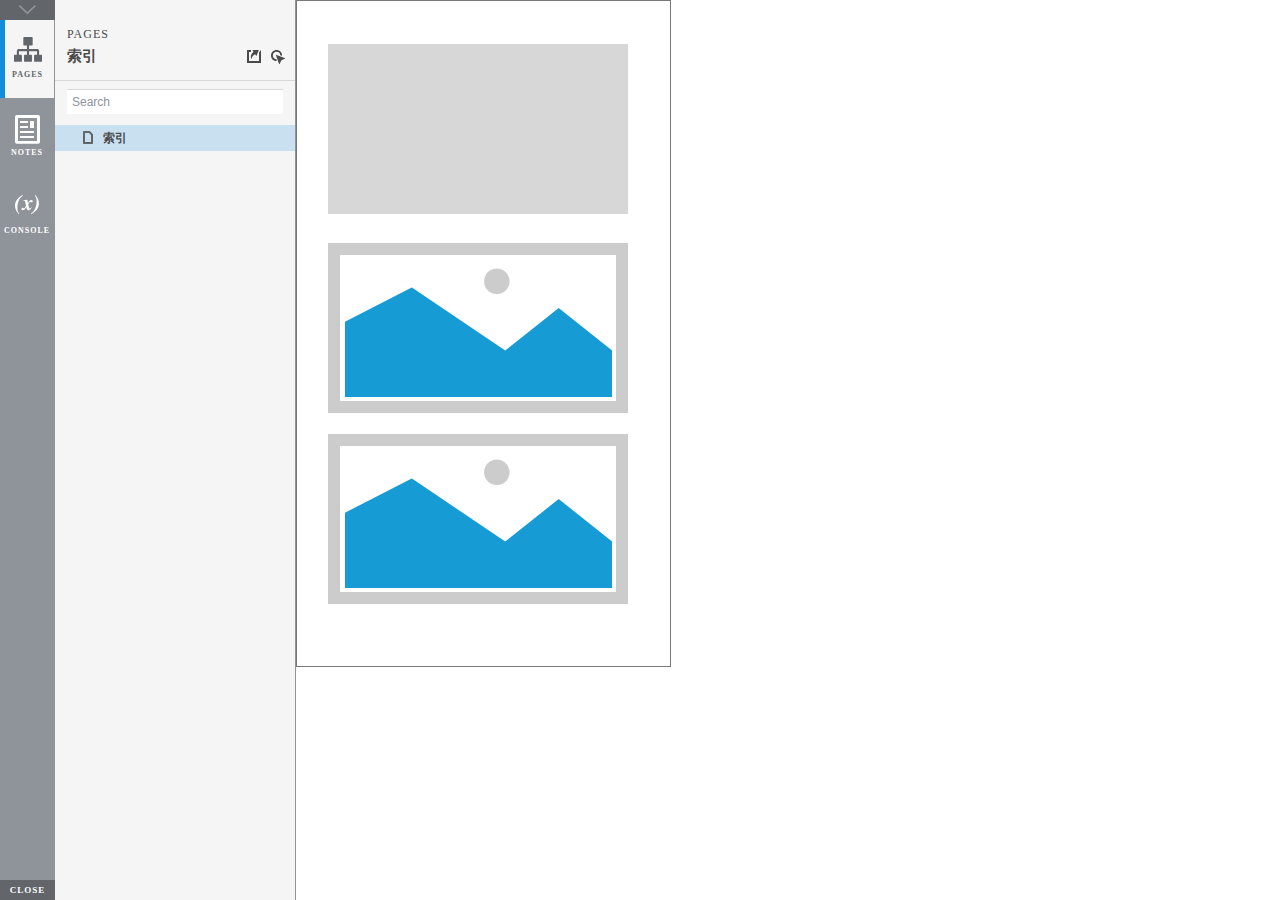
<file: index.html>
<!DOCTYPE html>
<html xmlns="http://www.w3.org/1999/xhtml" xml:lang="en" lang="en">
<head>
    <title>Untitled Document</title>
    <meta http-equiv="X-UA-Compatible" content="IE=edge"/>
    <meta http-equiv="content-type" content="text/html; charset=utf-8" />
    <meta name="viewport" content="width=device-width, initial-scale=1.0" />
    <meta name="apple-mobile-web-app-capable" content="yes" />
    <link type="text/css" href="resources/css/reset.css" rel="Stylesheet" />
    <link type="text/css" href="resources/css/default.css" rel="Stylesheet" />
    <!--<link href='https://fonts.googleapis.com/css?family=Nunito:300' rel='stylesheet' type='text/css'>-->

    <script type="text/javascript">
        if (location.href.toString().indexOf('file://localhost/') == 0) {
            location.href = location.href.toString().replace('file://localhost/', 'file:///');
        }
    </script>

    <!-- 8.0.0.3377 -->
<script src="resources/scripts/jquery-1.7.1.min.js"></script>
<script src="resources/scripts/startPre.js"></script>
<script src="data/document.js"></script>

    <style type="text/css">

#outerContainer {
	width:1000px;
	height:1500px;
}

.vsplitbar {
    width: 3px;
    /*background: #B9B9B9;*/
    border-right: 1px solid #8f949a;
}

.vsplitbar:hover, .vsplitbar.active {
    background: #8f949a;
}

#rightPanel {
    background-color: White;
}

/*#leftPanel {
    min-width: 120px;
}*/

.splitterMask {
   position:absolute;
   top: 0;
   left: 0;
   width: 100%;
   height: 100%;
   overflow: hidden;
   background-image: url(resources/images/transparent.gif);
   z-index: 20000;
}

    </style>
    <script type="text/javascript" language="JavaScript"><!--
        var SITEMAP_COLLAPSE_VAR_NAME = 'c';
        var PLUGIN_VAR_NAME = 'g';
        var FOOTNOTES_VAR_NAME = 'fn';
        var ADAPTIVE_VIEW_VAR_NAME = 'view';
        var lastLeftPanelWidth = 295;
        var toolBarOnly = true;

        // isolate scope
        (function() {
            setUpController();
            
            var configuration = $axure.document.configuration;
            var _settings = {};
            _settings.projectId = configuration.prototypeId;
            _settings.isAxshare = configuration.isAxshare;
            _settings.loadFeedbackPlugin = configuration.loadFeedbackPlugin;
            var cHash = getHashStringVar(SITEMAP_COLLAPSE_VAR_NAME);
            _settings.startCollapsed = cHash == "1";
            if(cHash == "2") closePlayer();
            var gHash = getHashStringVar(PLUGIN_VAR_NAME);
            if(gHash == "") gHash = 1;
            _settings.startPluginGid = gHash;

            $axure.player.settings = _settings;

            $(window).bind('load', function() {
                if(CHROME_5_LOCAL && !$('body').attr('pluginDetected')) {
                    window.location = 'resources/chrome/chrome.html';
                }
            });

            $(document).ready(function() {
                $axure.page.bind('load.start', mainFrame_onload);
                $axure.messageCenter.addMessageListener(messageCenter_message);

                $(document).on('pluginShown', function (event, data) {
                    setVarInCurrentUrlHash('g', data ? data : '');
                });

                $(document).on('pluginCreated', function(event, data) {
                    if($axure.player.settings.startPluginGid == data) {
                        $axure.player.showPlugin(data);
                    }
                });

                if($axure.player.settings.loadFeedbackPlugin) {
                    if($axure.player.settings.isAxshare) {
                        $axure.utils.loadJS('/Scripts/plugins/feedback/feedback8.js');
                    } else {
                        $axure.utils.loadJS('http://share.axure.com/Scripts/plugins/feedback/feedback8.js');
                    }
                }

                if(navigator.userAgent.indexOf("MSIE") >= 0) $('#outerContainer').width('100%');
                initialize();
                if($axure.player.settings.startCollapsed) $('#outerContainer').splitter({ sizeLeft: 0 });
                else $('#outerContainer').splitter({ sizeLeft: lastLeftPanelWidth });
                $('#leftPanel').width(lastLeftPanelWidth);
                
                $(window).resize(function() { resizeContent(); });

                $('#maximizePanelContainer').hide();

                initializeLogo();

                $(window).resize();
                resizeContent();
                
                $axure.player.collapseToBar();

                if($axure.player.settings.startCollapsed) {
                    collapse();
                    $('#leftPanel').width(0);
                }

                if(MOBILE_DEVICE) {
                    $('#interfaceControlFrameMinimizeContainer').height('45px');
                    $('#interfaceControlFrameMinimizeContainer a').height('45px');
                    $('#interfaceControlFrameHeaderContainer').css('margin-top','45px');
                    $('#interfaceControlFrameCloseContainer a').css('padding','10px 0px');
                    $('#maximizePanelContainer').height('45px');//.css('top','inherit').css('bottom','0px');

                    $('body').removeClass('hashover');

                    if(IOS) {
                        $('#rightPanel').css('overflow', 'auto').css('-webkit-overflow-scrolling', 'touch').css('-ms-overflow-x', 'hidden');

                        window.addEventListener("orientationchange", function() {
                            var viewport = document.querySelector("meta[name=viewport]");
                            //so iOS doesn't zoom when switching back to portrait
                            viewport.setAttribute('content', 'width=device-width, initial-scale=1.0, maximum-scale=1.0');
                            viewport.setAttribute('content', 'width=device-width, initial-scale=1.0');
                            resizeContent();
                        }, false);

                        $axure.page.bind('load.start', function() {
                            resizeContent();
                        });
                    }
                }

            });

            function initialize() {
                var legacyQString = getQueryString("Page");
                if (legacyQString.length > 0) {
                    location.href = location.href.substring(0, location.href.indexOf("?")) + "#p=" + legacyQString;
                    return;
                }

                var mainFrame = document.getElementById("mainFrame");
                //if it's local file on safari, test if we can access mainframe after its loaded
                if(SAFARI && document.location.href.indexOf('file://') >= 0) {
                    $(mainFrame).load(function () {
                        var canAccess;
                        try {
                            var mainFrameWindow = mainFrame.contentWindow || mainFrame.contentDocument;
                            mainFrameWindow['safari_file_CORS'] = 'Y';
                            canAccess = mainFrameWindow['safari_file_CORS'] === 'Y';
                        } catch(err) {
                            canAccess = false;
                        }

                        if(!canAccess) window.location = 'resources/chrome/safari.html';
                    });
                }

                mainFrame.contentWindow.location.href = getInitialUrl();
            }

            function initializeLogo() {
                if($axure.document.configuration.logoImagePath) {
                    var image = new Image();
                    image.onload = function() {
                        $('#logoImage').css('max-width', this.width + 'px');
                        $axure.player.resizeContent();
                    };
                    image.src = $axure.document.configuration.logoImagePath;
                
                    $('#interfaceControlFrameLogoImageContainer').html('<img id="logoImage" src="" />');
                    $('#logoImage').attr('src', $axure.document.configuration.logoImagePath).load(function() { resizeContent(); });
                } else $('#interfaceControlFrameLogoImageContainer').hide();

                if ($axure.document.configuration.logoImageCaption) {
                    $('#interfaceControlFrameLogoCaptionContainer').html($axure.document.configuration.logoImageCaption);
                } else $('#interfaceControlFrameLogoCaptionContainer').hide();

                if(!$('#interfaceControlFrameLogoImageContainer').is(':visible') && !$('#interfaceControlFrameLogoCaptionContainer').is(':visible')) {
                    $('#interfaceControlFrameLogoContainer').hide();
                }
            }

            var resizeContent = $axure.player.resizeContent = function() {
                var newHeight = $(window).height();
                var newWidth = $(window).width();

                var controlContainerHeight = newHeight;// - 30;
                if($('#interfaceControlFrameLogoContainer').is(':visible')) controlContainerHeight -= $('#interfaceControlFrameLogoContainer').outerHeight();// + 16;

                $('#outerContainer').height(newHeight).width(newWidth);
                $('.vsplitbar').height(newHeight);
                $('#leftPanel').height(newHeight);
                $('#interfaceControlFrame').height(newHeight);
                $('#interfaceControlFrameContainer').height(newHeight);
                $('#interfaceControlFrameHostContainer').height(controlContainerHeight);

                $('#rightPanel').height(newHeight);
                $('#mainFrame').height(newHeight);

                if($('#leftPanel').is(':visible')) $('#rightPanel').width($(window).width() - $('#leftPanel').width() - 1);// $('.vsplitbar').width());
                else $('#rightPanel').width($(window).width());

                $(document).trigger('ContainerHeightChange',[controlContainerHeight]);

                if(MOBILE_DEVICE) {
                    if(!(getHashStringVar(ADAPTIVE_VIEW_VAR_NAME).length > 0)) $axure.messageCenter.postMessage('setAdaptiveViewForSize', {'width':newWidth, 'height':$('#rightPanel').height()});
                }
            }

            var collapseToBar = $axure.player.collapseToBar = function() {
                lastLeftPanelWidth = $('#leftPanel').width();
                $('#leftPanel').width('55px');
                $('.vsplitbar').hide();
                $('#rightPanel').width($(window).width() - $('#leftPanel').width());
                $(window).resize();
                $('#outerContainer').trigger('resize');
                toolBarOnly = true;
            }

            var expandFromBar = $axure.player.expandFromBar = function() {
                if($('.vsplitbar').is(':visible')) return;

                $('#leftPanel').width(lastLeftPanelWidth);
                $('.vsplitbar').show();
                $('#rightPanel').width($(window).width() - $('#leftPanel').width() - 1);// $('.vsplitbar').width());
                $(window).resize();
                $('#outerContainer').trigger('resize');
                toolBarOnly = false;
            }

        })();

        function messageCenter_message(message, data) {
            if(message == 'expandFrame') expand();
            else if(message == 'getCollapseFrameOnLoad' && $axure.player.settings.startCollapsed && !MOBILE_DEVICE) $axure.messageCenter.postMessage('collapseFrameOnLoad');
        }

        
        function getInitialUrl() {
            var pageName = getHashStringVar("p");
            if(pageName.length > 0) return pageName + ".html";
            else {
                var url = getFirstPageUrl($axure.document.sitemap.rootNodes);
                return (url ? url : "about:blank");
            }
        }

        function getFirstPageUrl(nodes) {
            for (var i = 0; i < nodes.length; i++) {
                var node = nodes[i];
                if (node.url) return node.url;
                else {
                    var hasChildren = (node.children && node.children.length > 0);
                    if (hasChildren) {
                        var url = getFirstPageUrl(node.children);
                        if (url) return url;
                    }
                }
            }
            return null;
        }

        function closePlayer() {
            if($axure.page.location) window.location.href = $axure.page.location;
            else {
                var pageFile = getInitialUrl();
                var currentLocation = window.location.toString();
                window.location.href = currentLocation.substr(0, currentLocation.lastIndexOf("/") + 1) + pageFile;
            }
        }

        function replaceHash(newHash) {
            var currentLocWithoutHash = window.location.toString().split('#')[0];

            //We use replace so that every hash change doesn't get appended to the history stack.
            //We use replaceState in browsers that support it, else replace the location
            if(typeof window.history.replaceState != 'undefined') {
                try {
                    //Chrome 45 (Version 45.0.2454.85 m) started throwing an error here when generated locally (this only happens with sitemap open) which broke all interactions.
                    //try catch breaks the url adjusting nicely when the sitemap is open, but all interactions and forward and back buttons work.
                    //Uncaught SecurityError: Failed to execute 'replaceState' on 'History': A history state object with URL 'file:///C:/Users/Ian/Documents/Axure/HTML/Untitled/start.html#p=home' cannot be created in a document with origin 'null'.
                    window.history.replaceState(null, null, currentLocWithoutHash + newHash);
                } catch(ex) {}
            } else {
                window.location.replace(currentLocWithoutHash + newHash);
            }
        }

        function collapse() {
            setVarInCurrentUrlHash('c', 1);
            if(!toolBarOnly) lastLeftPanelWidth = $('#leftPanel').width();

            $('#maximizePanelContainer').show();
            $('#leftPanel').hide();
            $('.vsplitbar').hide();
            $('#rightPanel').width($(window).width());
            $(window).resize();
            $('#outerContainer').trigger('resize');

            $(document).trigger('sidebarCollapse');

            if(MOBILE_DEVICE) {
                $('#maximizePanelContainer').animate({
                    top:$('#rightPanel').height() - $('#maximizePanelContainer').height()
                }, 300, 'swing', function() {
                    $('#maximizePanelContainer').css('top', 'inherit').css('bottom', '0px');
                });
            }
        }

        function expand() {
            if(MOBILE_DEVICE) {
                $('#maximizePanelContainer').css('top', '0px').css('bottom', 'inherit');
            }

            deleteVarFromCurrentUrlHash('c');
            $('#maximizePanelContainer').hide();
            $('#leftPanel').width(lastLeftPanelWidth);
            $('#leftPanel').show();
            if(!toolBarOnly) {
                $('.vsplitbar').show();
                $('#rightPanel').width($(window).width() - $('#leftPanel').width() - 1);
            } else {
                $axure.player.collapseToBar();
            }
            $(window).resize();
            $('#outerContainer').trigger('resize');

            $(document).trigger('sidebarExpanded');
        }


        function mainFrame_onload() {
            if($axure.page.pageName) document.title = $axure.page.pageName;
        }

        function getQueryString(query) {
            var qstring = self.location.href.split("?");
            if(qstring.length < 2) return "";
            return GetParameter(qstring, query);
        }
        
        function GetParameter(qstring, query) {
            var prms = qstring[1].split("&");
            var frmelements = new Array();
            var currprmeter, querystr = "";

            for(var i = 0; i < prms.length; i++) {
                currprmeter = prms[i].split("=");
                frmelements[i] = new Array();
                frmelements[i][0] = currprmeter[0];
                frmelements[i][1] = currprmeter[1];
            }

            for(j = 0; j < frmelements.length; j++) {
                if(frmelements[j][0].toLowerCase() == query.toLowerCase()) {
                    querystr = frmelements[j][1];
                    break;
                }
            }
            return querystr;
        }
        
        function getHashStringVar(query) {
            var qstring = self.location.href.split("#");
            if(qstring.length < 2) return "";
            return GetParameter(qstring, query);
        }

        function setHashStringVar(currentHash, varName, varVal) {
            var varWithEqual = varName + '=';
            var poundVarWithEqual = varVal === '' ? '' :  '#' + varName + '=' + varVal;
            var ampVarWithEqual = varVal === '' ? '' :  '&' + varName + '=' + varVal;
            var hashToSet = '';

            var pageIndex = currentHash.indexOf('#' + varWithEqual);
            if(pageIndex == -1) pageIndex = currentHash.indexOf('&' + varWithEqual);
            if(pageIndex != -1) {
                var newHash = currentHash.substring(0, pageIndex);

                newHash = newHash == '' ? poundVarWithEqual : newHash + ampVarWithEqual;

                var ampIndex = currentHash.indexOf('&', pageIndex + 1);
                if(ampIndex != -1) {
                    newHash = newHash == '' ? '#' + currentHash.substring(ampIndex + 1) : newHash + currentHash.substring(ampIndex);
                }
                hashToSet = newHash;
            } else if(currentHash.indexOf('#') != -1) {
                hashToSet = currentHash + ampVarWithEqual;
            } else {
                hashToSet = poundVarWithEqual;
            }

            if(hashToSet != '' || varVal == '') {
                return hashToSet;
            }

            return null;
        }

        function setVarInCurrentUrlHash(varName, varVal) {
            var newHash = setHashStringVar(window.location.hash, varName, varVal);

            if(newHash != null) {
                replaceHash(newHash);
            }
        }

        function deleteHashStringVar(currentHash, varName) {
            var varWithEqual = varName + '=';

            var pageIndex = currentHash.indexOf('#' + varWithEqual);
            if(pageIndex == -1) pageIndex = currentHash.indexOf('&' + varWithEqual);
            if(pageIndex != -1) {
                var newHash = currentHash.substring(0, pageIndex);

                var ampIndex = currentHash.indexOf('&', pageIndex + 1);

                //IF begin of string....if none blank, ELSE # instead of & and rest
                //IF in string....prefix + if none blank, ELSE &-rest
                if(newHash == '') { //beginning of string
                    newHash = ampIndex != -1 ? '#' + currentHash.substring(ampIndex + 1) : '';
                } else { //somewhere in the middle
                    newHash = newHash + (ampIndex != -1 ? currentHash.substring(ampIndex) : '');
                }

                return newHash;
            }

            return null;
        }

        function deleteVarFromCurrentUrlHash(varName) {
            var newHash = deleteHashStringVar(window.location.hash, varName);

            if(newHash != null) {
                replaceHash(newHash);
            }
        }
    --></script>
    
    <link type="text/css" rel="Stylesheet" href="plugins/sitemap/styles/sitemap.css" />
    <link type="text/css" rel="Stylesheet" href="plugins/page_notes/styles/page_notes.css" />
    <link type="text/css" rel="Stylesheet" href="plugins/debug/styles/debug.css" />
    <script src="resources/scripts/startPost.js"></script>


    <!--<link type="text/css" rel="Stylesheet" href="plugins/recordplay/styles/recordplay.css" />
    <script type="text/javascript" src="plugins/recordplay/recordplay.js"></script>-->
    

</head>
<body scroll="no" class="hashover">
    <div id="outerContainer">

        <div id="leftPanel">
            <div id="interfaceControlFrame">
                <div id="interfaceControlFrameMinimizeContainer">
                    <a title="Collapse" id="interfaceControlFrameMinimizeButton" onclick="collapse();">&nbsp;</a>
                </div>
                <div id="interfaceControlFrameHeaderContainer">
                    <ul id="interfaceControlFrameHeader"></ul>
                </div>
                <div id="interfaceControlFrameContainer">
                    <div id="interfaceControlFrameLogoContainer">
                        <div id="interfaceControlFrameLogoImageContainer"></div>
                        <div id="interfaceControlFrameLogoCaptionContainer"></div>
                    </div>
                    <div id="interfaceControlFrameHostContainer">
                    </div>
                </div>
                <div id="interfaceControlFrameCloseContainer">
                    <a title="Close" id="interfaceControlFrameCloseButton" onclick="closePlayer();">CLOSE</a>
                </div>
            </div>
        </div>
        <div id="rightPanel">
            <iframe id="mainFrame" name="mainFrame" width="100%" height="100%" src="" frameborder="0" style="display: block;" webkitallowfullscreen mozallowfullscreen allowfullscreen></iframe>
        </div>

    </div>

    <div id="maximizePanelContainer">
        <iframe id="expandFrame" src="resources/expand.html" width="100%" height="100%" scrolling="no" allowtransparency="true" frameborder="0"></iframe>
    </div>

</body>
</html>
</file>
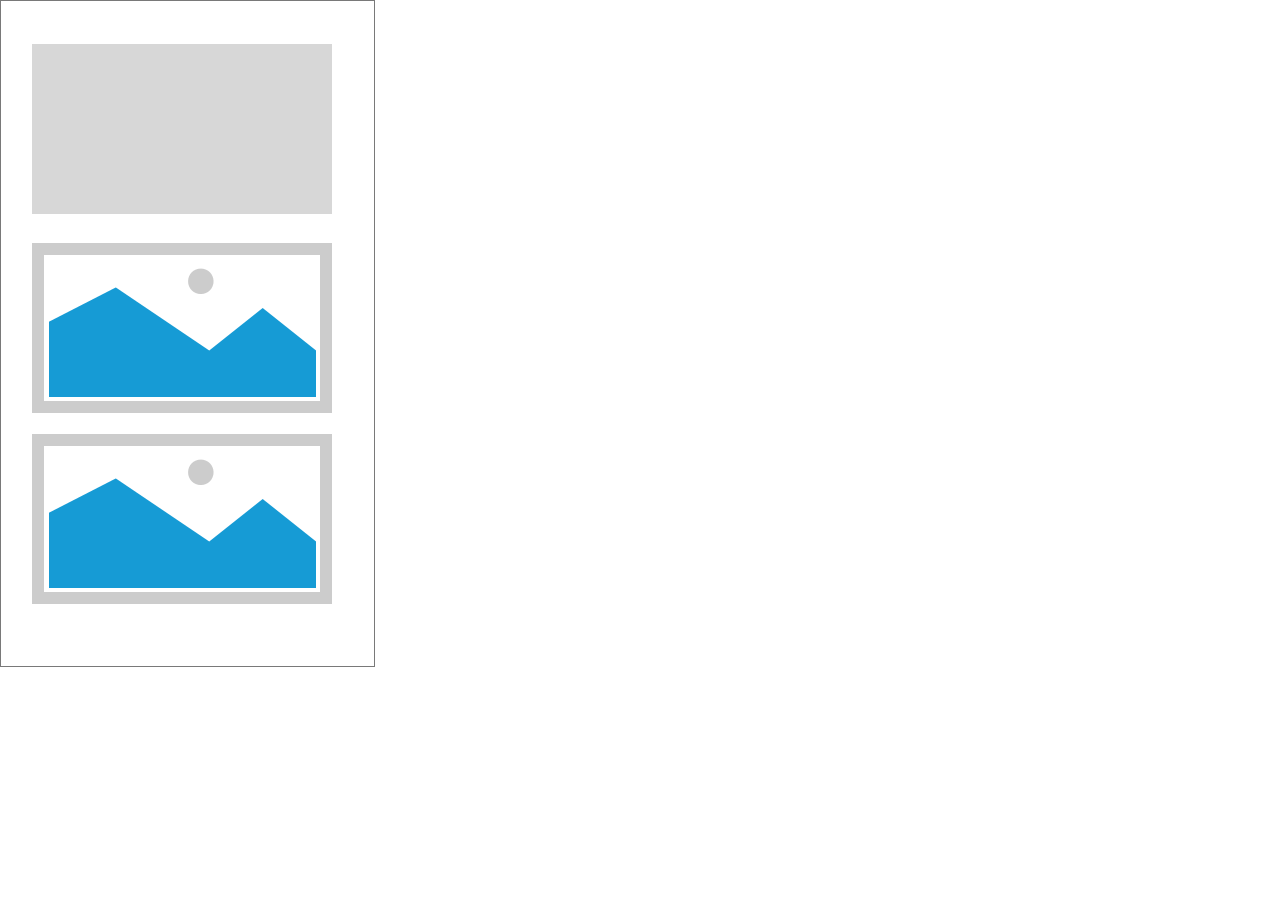
<file: 索引.html>
﻿<!DOCTYPE html>
<html>
  <head>
    <title>索引</title>
    <meta http-equiv="X-UA-Compatible" content="IE=edge"/>
    <meta http-equiv="content-type" content="text/html; charset=utf-8"/>
    <meta name="viewport" content="width=device-width, initial-scale=1.0, user-scalable=no"/>
    <meta name="apple-mobile-web-app-capable" content="yes"/>
    <link href="data/apple-touch-icon.png" rel="apple-touch-icon"/>
    <link href="resources/css/jquery-ui-themes.css" type="text/css" rel="stylesheet"/>
    <link href="resources/css/axure_rp_page.css" type="text/css" rel="stylesheet"/>
    <link href="data/styles.css" type="text/css" rel="stylesheet"/>
    <link href="files/索引/styles.css" type="text/css" rel="stylesheet"/>
    <script src="resources/scripts/jquery-1.7.1.min.js"></script>
    <script src="resources/scripts/jquery-ui-1.8.10.custom.min.js"></script>
    <script src="resources/scripts/prototypePre.js"></script>
    <script src="data/document.js"></script>
    <script src="resources/scripts/prototypePost.js"></script>
    <script src="files/索引/data.js"></script>
    <script type="text/javascript">
      $axure.utils.getTransparentGifPath = function() { return 'resources/images/transparent.gif'; };
      $axure.utils.getOtherPath = function() { return 'resources/Other.html'; };
      $axure.utils.getReloadPath = function() { return 'resources/reload.html'; };
    </script>
  </head>
  <body>
    <div id="base" class="">

      <!-- Unnamed (矩形) -->
      <div id="u0" class="ax_default box_1">
        <div id="u0_div" class=""></div>
      </div>

      <!-- Unnamed (矩形) -->
      <div id="u1" class="ax_default box_3">
        <div id="u1_div" class=""></div>
      </div>

      <!-- Unnamed (图片) -->
      <div id="u2" class="ax_default image">
        <img id="u2_img" class="img " src="images/索引/u2.png"/>
      </div>

      <!-- Unnamed (图片) -->
      <div id="u3" class="ax_default image">
        <img id="u3_img" class="img " src="images/索引/u2.png"/>
      </div>
    </div>
  </body>
</html>
</file>
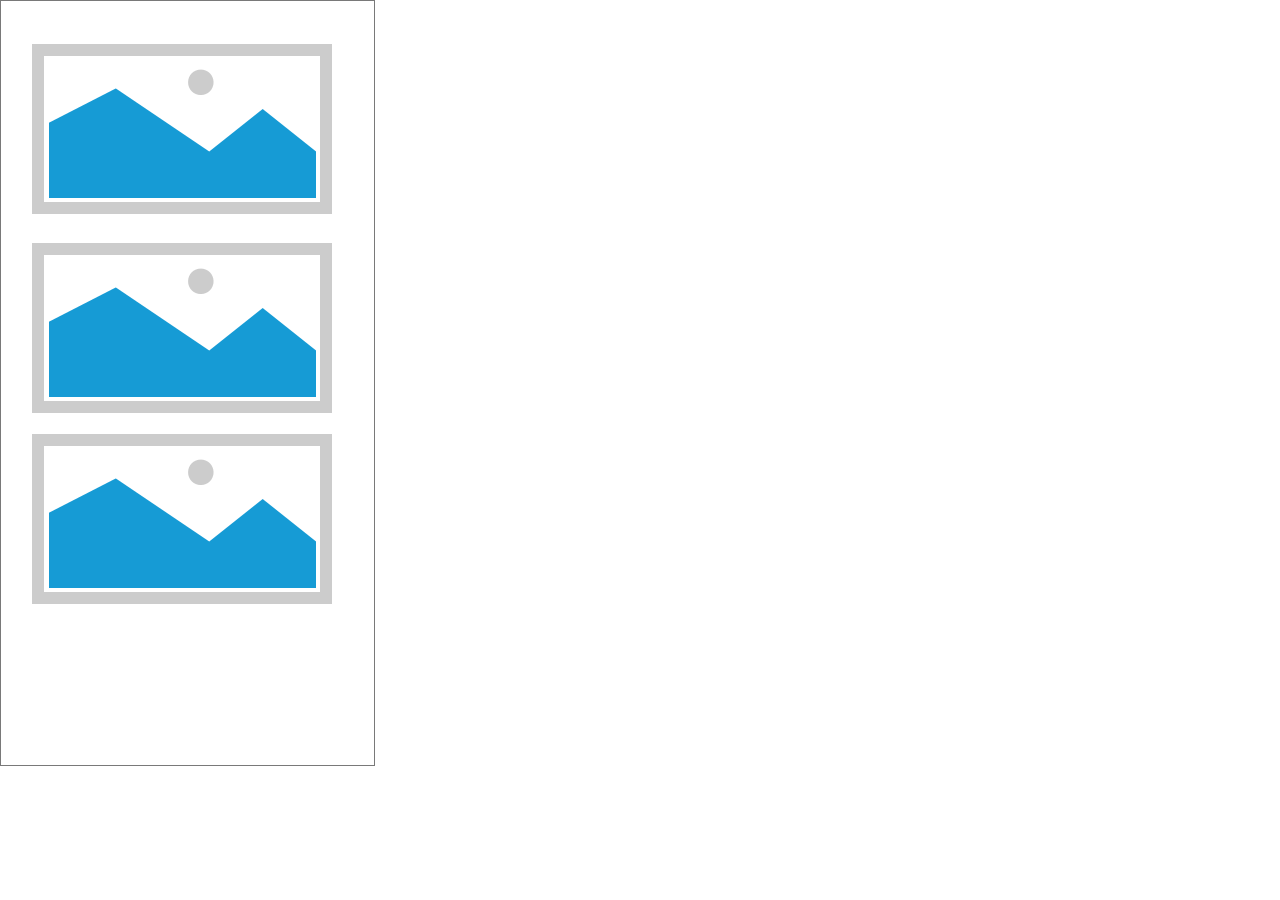
<file: 索引__1_.html>
﻿<!DOCTYPE html>
<html>
  <head>
    <title>索引 (1)</title>
    <meta http-equiv="X-UA-Compatible" content="IE=edge"/>
    <meta http-equiv="content-type" content="text/html; charset=utf-8"/>
    <meta name="apple-mobile-web-app-capable" content="yes"/>
    <link href="resources/css/jquery-ui-themes.css" type="text/css" rel="stylesheet"/>
    <link href="resources/css/axure_rp_page.css" type="text/css" rel="stylesheet"/>
    <link href="data/styles.css" type="text/css" rel="stylesheet"/>
    <link href="files/索引__1_/styles.css" type="text/css" rel="stylesheet"/>
    <script src="resources/scripts/jquery-1.7.1.min.js"></script>
    <script src="resources/scripts/jquery-ui-1.8.10.custom.min.js"></script>
    <script src="resources/scripts/prototypePre.js"></script>
    <script src="data/document.js"></script>
    <script src="resources/scripts/prototypePost.js"></script>
    <script src="files/索引__1_/data.js"></script>
    <script type="text/javascript">
      $axure.utils.getTransparentGifPath = function() { return 'resources/images/transparent.gif'; };
      $axure.utils.getOtherPath = function() { return 'resources/Other.html'; };
      $axure.utils.getReloadPath = function() { return 'resources/reload.html'; };
    </script>
  </head>
  <body>
    <div id="base" class="">

      <!-- Unnamed (矩形) -->
      <div id="u4" class="ax_default box_1">
        <div id="u4_div" class=""></div>
      </div>

      <!-- Unnamed (矩形) -->
      <div id="u5" class="ax_default box_3">
        <div id="u5_div" class=""></div>
      </div>

      <!-- Unnamed (图片) -->
      <div id="u6" class="ax_default image">
        <img id="u6_img" class="img " src="images/索引/u2.png"/>
      </div>

      <!-- Unnamed (图片) -->
      <div id="u7" class="ax_default image">
        <img id="u7_img" class="img " src="images/索引/u2.png"/>
      </div>

      <!-- Unnamed (图片) -->
      <div id="u8" class="ax_default image">
        <img id="u8_img" class="img " src="images/索引/u2.png"/>
      </div>
    </div>
  </body>
</html>
</file>
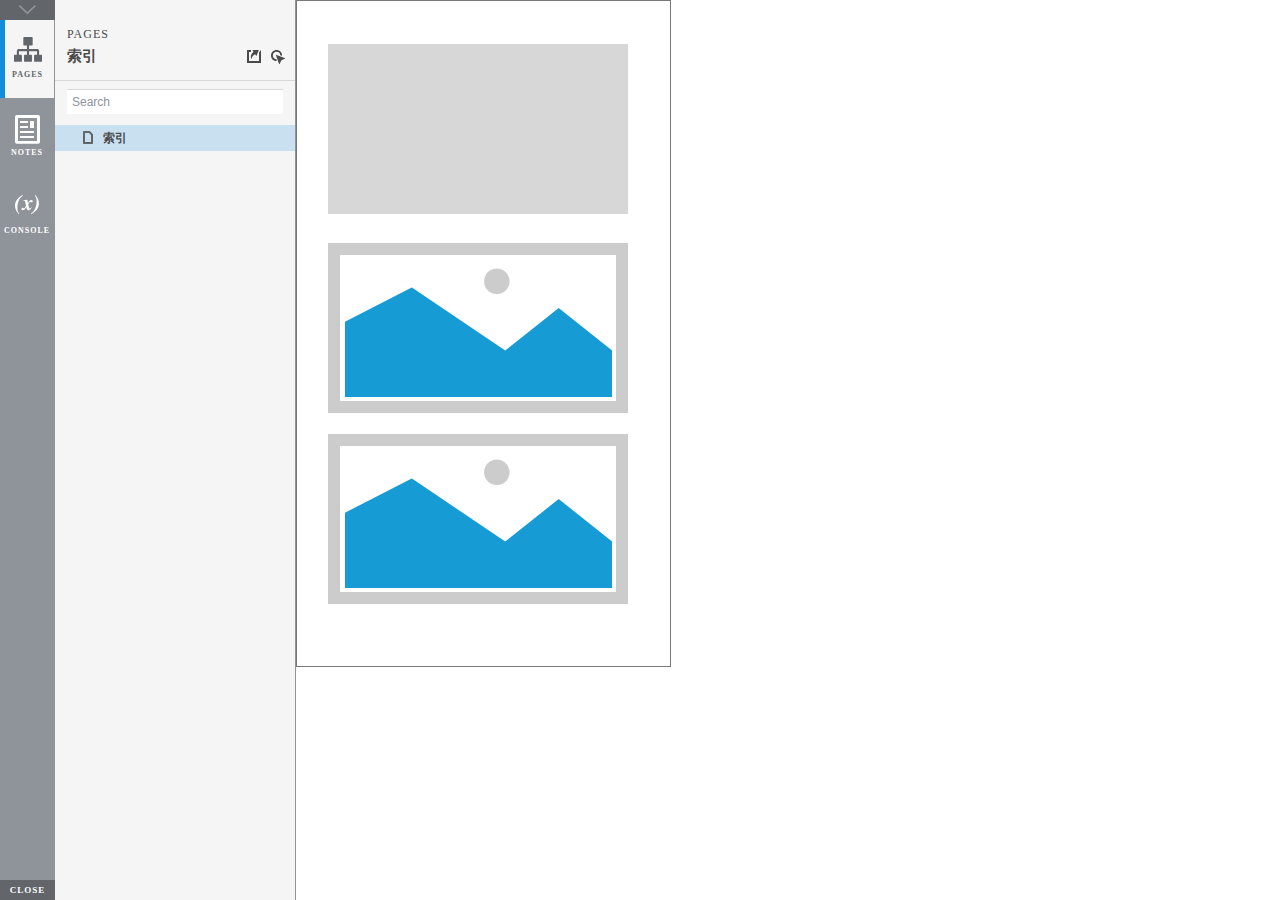
<file: resources/reload.html>
﻿<html>
	<head>
		<title></title>
	</head>
	<body>
	
	<script language="javascript">
	function getUrl() {
      var query = window.location.hash.substring(1);
      var vars = query.split("&&&");
      for (var i=0;i<vars.length;i++) {
        var url = vars[i];
        return decodeURI(url).replace("html%23","html#");
      } 
    }

    var rel = '../';
    var url = getUrl();
    if (url.indexOf(":") > 0 && url.indexOf(":") < 10) rel = '';
	self.location.href = rel + url;
	</script>
	
	</body>
</html>
</file>
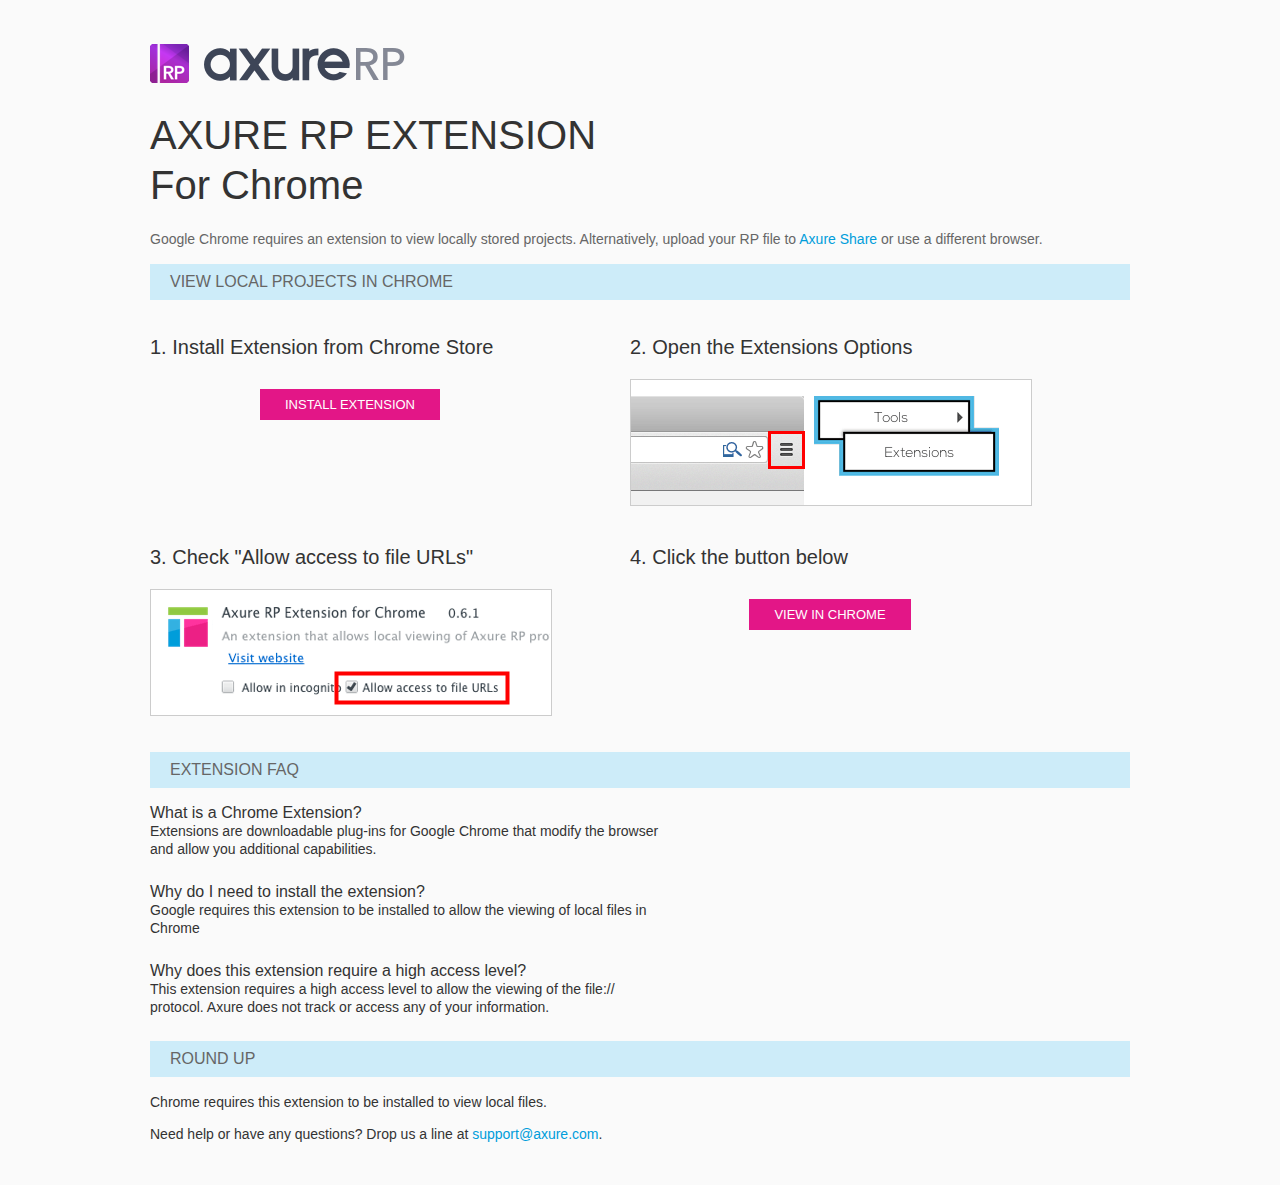
<file: resources/chrome/chrome.html>
<html>
<head>
    <title>Install the Axure RP Chrome Extension</title>
    <style type="text/css">
        *
        {
            font-family: Helvetica, Arial, sans-serif;
        }
        body
        {
            text-align: center;
            background-color: #fafafa;
        }
        p
        {
            font-size: 14px;
            line-height: 18px;
            color: #333333;
        }
        div.container
        {
            width: 980px;
            margin-left: auto;
            margin-right: auto;
            text-align: left;
        }
        a
        {
            text-decoration: none;
            color: #009dda;
        }
        .button
        {
            background: #E31687;
            font: normal 16px Arial, sans-serif;
            color: #FFFFFF;
            padding: 8px 25px 8px 25px;
            border: 0;
            display: inline-block;
            margin-top: 10px;
            text-transform: uppercase;
            font-size: 13px;
        }
        a:hover.button
        {
            opacity: .8;
        }
        div.left
        {
            width: 400px;
            float: left;
            margin-right: 80px;
        }
        div.right
        {
            width: 400px;
            float: left;
        }
        div.buttonContainer
        {
            text-align: center;
        }
        h1
        {
            font-size: 40px;
            color: #333333;
            line-height: 50px;
            margin-bottom: 20px;
            font-weight: normal;
        }
        h2
        {
            font-size: 38px;
            font-weight: normal;
            color: #08639C;
            text-align: center;
        }
        h3
        {
            font-size: 20px;
            color: #333333;
            font-weight: normal;
        }
        .heading
        {
            background-color: #cdecf9;
            height: 36px;
            line-height: 36px;
            padding-left: 20px;
            font-size: 16px;
            color: #666666;
        }
        span.faq
        {
            font-size: 16px;
            font-weight: normal;
            color: #333333;
            display: block;
        }
    </style>
</head>
<body>
    <div class="container">
        <br />
        <br />
        <img src="axure_logo.png" alt="axure" />
        <br />
        <h1>
            AXURE RP EXTENSION<br />
            For Chrome</h1>
        <p style="font-size: 14px; color: #666666; margin-top: 10px;">
            Google Chrome requires an extension to view locally stored projects. Alternatively,
            upload your RP file to <a href="https://share.axure.com">Axure Share</a> or use a different
            browser.</p>
        <h3 class="heading">
            VIEW LOCAL PROJECTS IN CHROME</h3>
        <div class="left">
            <h3>
                1. Install Extension from Chrome Store</h3>
            <div class="buttonContainer">
                <a class="button" href="https://chrome.google.com/webstore/detail/dogkpdfcklifaemcdfbildhcofnopogp"
                    target="_blank">Install Extension</a>
            </div>
        </div>
        <div class="right">
            <h3>
                2. Open the Extensions Options</h3>
            <img src="extensions_menu.gif" alt="extensions" />
        </div>
        <div style="clear: both; height: 20px;">
            &nbsp;</div>
        <div class="left">
            <h3>
                3. Check "Allow access to file URLs"</h3>
            <img src="allow_access.gif" alt="allow access" />
        </div>
        <div class="right">
            <h3>
                4. Click the button below</h3>
            <div class="buttonContainer">
                <a class="button" href="../../start.html">View in Chrome</a>
            </div>
        </div>
        <div style="clear: both; height: 20px;">
        </div>
        <h3 class="heading">
            EXTENSION FAQ</h3>
        <p>
            <span class="faq">What is a Chrome Extension?</span> Extensions are downloadable
            plug-ins for Google Chrome that modify the browser<br />
            and allow you additional capabilities.
        </p>
        <p style="margin-top: 25px;">
            <span class="faq">Why do I need to install the extension?</span> Google requires
            this extension to be installed to allow the viewing of local files in<br />
            Chrome
        </p>
        <p style="margin-top: 25px; margin-bottom: 25px;">
            <span class="faq">Why does this extension require a high access level?</span> This
            extension requires a high access level to allow the viewing of the file://<br />
            protocol. Axure does not track or access any of your information.
        </p>
        <h3 class="heading">
            ROUND UP</h3>
        <p>
            Chrome requires this extension to be installed to view local files.</p>
        <p>
            Need help or have any questions? Drop us a line at <a href="mailto:support@axure.com">
                support@axure.com</a>.
        </p>
        <div style="clear: both; height: 20px;">
        </div>
    </div>
</body>
</html>
</file>
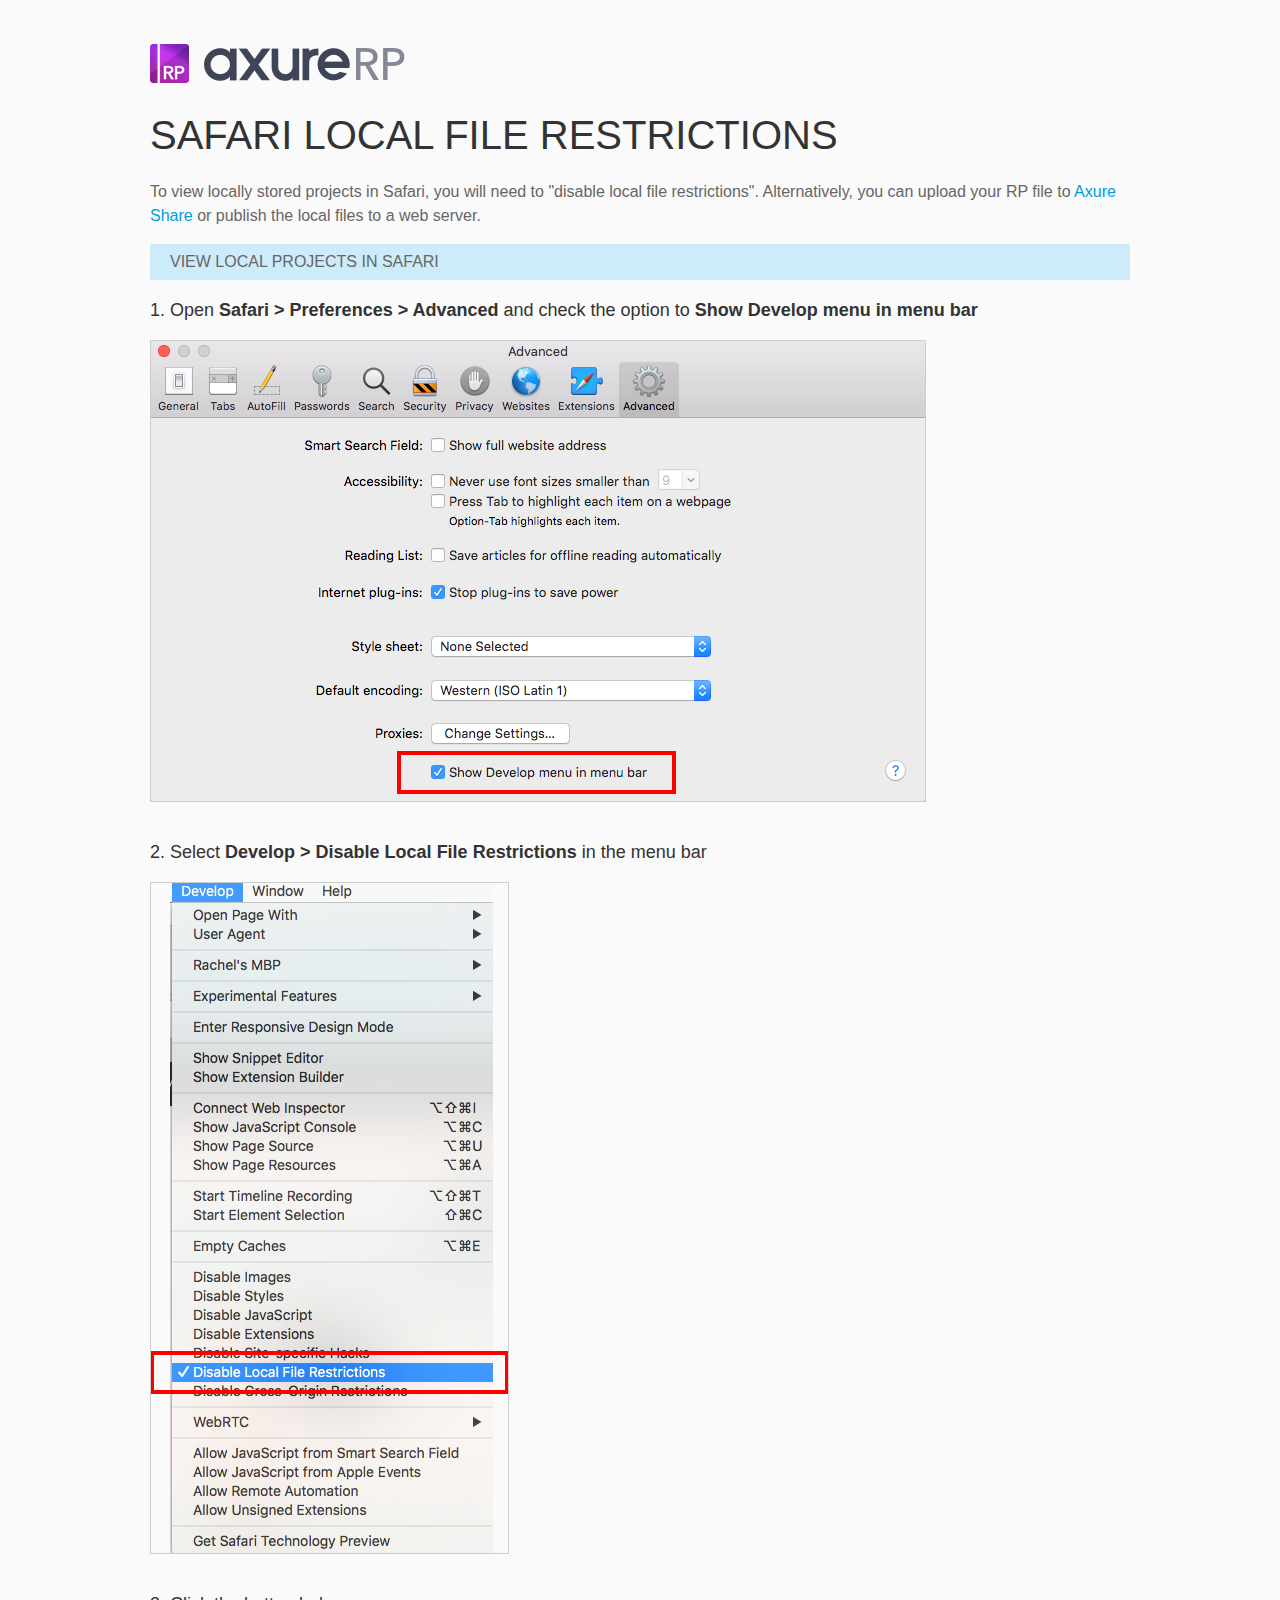
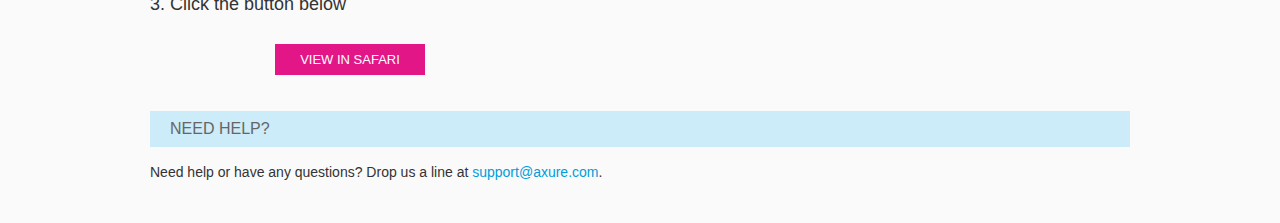
<file: resources/chrome/safari.html>
<html>
<head>
    <title>Axure RP - Safari Local File Restrictions</title>
    <style type="text/css">
        *
        {
            font-family: Helvetica, Arial, sans-serif;
        }
        body
        {
            text-align: center;
            background-color: #fafafa;
        }
        p
        {
            font-size: 14px;
            line-height: 18px;
            color: #333333;
        }
        div.container
        {
            width: 980px;
            margin-left: auto;
            margin-right: auto;
            text-align: left;
        }
        a
        {
            text-decoration: none;
            color: #009dda;
        }
        .button
        {
            background: #E31687;
            font: normal 16px Arial, sans-serif;
            color: #FFFFFF;
            padding: 8px 25px 8px 25px;
            border: 0;
            display: inline-block;
            margin-top: 10px;
            text-transform: uppercase;
            font-size: 13px;
        }
        a:hover.button
        {
            opacity: .8;
        }
        div.left
        {
            width: 400px;
            float: left;
            margin-right: 80px;
        }
        div.right
        {
            width: 400px;
            float: left;
        }
        div.buttonContainer
        {
            text-align: center;
        }
        h1
        {
            font-size: 40px;
            color: #333333;
            line-height: 50px;
            margin-bottom: 20px;
            font-weight: normal;
        }
        h2
        {
            font-size: 38px;
            font-weight: normal;
            color: #08639C;
            text-align: center;
        }
        h3
        {
            font-size: 18px;
            line-height: 24px;
            color: #333333;
            font-weight: normal;
        }
        .heading
        {
            background-color: #cdecf9;
            height: 36px;
            line-height: 36px;
            padding-left: 20px;
            font-size: 16px;
            color: #666666;
        }
        span.faq
        {
            font-size: 16px;
            font-weight: normal;
            color: #333333;
            display: block;
        }
    </style>
</head>
<body>
    <div class="container">
        <br />
        <br />
        <img src="axure_logo.png" alt="axure" />
        <br />
        <h1>
            SAFARI LOCAL FILE RESTRICTIONS</h1>
        <p style="font-size: 16px; line-height: 24px; color: #666666; margin-top: 10px;">
            To view locally stored projects in Safari, you will need to "disable local file restrictions". Alternatively,
            you can upload your RP file to <a href="https://share.axure.com">Axure Share</a> or publish the local files to a web server.</p>
        <h3 class="heading">
            VIEW LOCAL PROJECTS IN SAFARI</h3>
        <div class="">
            <h3>
                1. Open <span style="font-weight: bold">Safari > Preferences > Advanced</span> and check the option to <span style="font-weight: bold">Show Develop menu in menu bar</span></h3>
            <img src="safari_advanced.png" alt="advanced" />
        </div>
        <div style="clear: both; height: 20px;">
            &nbsp;
        </div>
        <div class="">
            <h3>
                2. Select <span style="font-weight: bold">Develop > Disable Local File Restrictions</span> in the menu bar</h3>
            <img src="safari_restrictions.png" alt="extensions" />
        </div>
        <div style="clear: both; height: 20px;">
            &nbsp;</div>
        <div class="left">
            <h3>
                3. Click the button below
            </h3>
            <div class="buttonContainer">
                <a class="button" href="../../start.html">View in Safari</a>
            </div>
        </div>
        <div style="clear: both; height: 20px;">
        </div>
        <h3 class="heading">
            NEED HELP?</h3>
        <p>
            Need help or have any questions? Drop us a line at <a href="mailto:support@axure.com">
                support@axure.com</a>.
        </p>
        <div style="clear: both; height: 20px;">
        </div>
    </div>
</body>
</html>
</file>
<file: resources/css/default.css>
﻿body {
  font-family : Arial, Helvetica, Sans-Serif;
  background-color: #8f949a;
  overflow:hidden;
}
a {
  cursor: pointer;
}

input[type="radio"], input[type="checkbox"] {
    margin: 0px 9px 0px 0px;
    vertical-align: bottom;
}

input {
    -webkit-box-sizing: border-box;
    -moz-box-sizing: border-box;
    box-sizing: border-box;
}

#maximizePanelContainer {
  font-size: 4px;
  position:absolute;
  left: 0px;
  top: 0px;
  width: 55px;
  height: 20px;
  overflow: visible;
  z-index: 1000;
}
#maximizePanelOver {
    position: absolute;
    left: 0px;
    top: 0px;
    width: 55px;
    height: 20px;
}
.maximizePanel {
    position: absolute;
    left: 0px;
    top: 0px;
    width: 55px;
    height: 20px;
    background: #a2a2a2 url('../images/expand.png') no-repeat center center;
    background: url('../images/expand.svg') no-repeat center center, linear-gradient(rgba(200,200,200,.5),rgba(200,200,200,.5));
    cursor: pointer;
}

#interfaceControlFrameMinimizeContainer {
  position:absolute;
    top: 0px;
    left: 0px;
  font-size: 2px; /*for IE*/
  text-align: right;
  z-index: 100;
    height: 20px;
    width: 55px;
    background-color: #62666b;
}
#interfaceControlFrameMinimizeContainer a {
    display: inline-block;
    width: 55px;
    height: 20px;
    font-size: 2px;
    background: url('../images/close.png') no-repeat center center;
    background: url('../images/close.svg') no-repeat center center, linear-gradient(transparent,transparent);
    text-decoration: none;
}

.hashover #interfaceControlFrameMinimizeContainer a:hover {
    background: url('../images/close_hover.png') no-repeat center center;
    background: url('../images/close_hover.svg') no-repeat center center, linear-gradient(transparent,transparent);
}

#interfaceControlFrame {
    margin: 0px 0px 0px 55px;
}

#interfaceControlFrameCloseContainer {
    /*display: none;*/
    position:absolute;
    bottom: 0px;
    left: 0px;
    font-size: 9px;
    font-family: 'Trebuchet MS';
    font-weight: bold;
    letter-spacing: 1px;
    z-index: 100;
    width: 55px;
    background-color: #62666b;
    text-align: center;  
}
#interfaceControlFrameCloseContainer a {
    display: inline-block;
    width: 55px;
    color: #ffffff;
    padding: 5px 0px;
}

#interfaceControlFrameHeader li a {
    display: block;
    width: 54px;
    height: 78px;
    text-align: center;
    padding-top: 50px;
    outline: none;
    margin-right: 1px;
    text-decoration: none;
    color: #ffffff;
    white-space: nowrap;
    background-color: transparent;
    background-repeat: no-repeat;
    background-position: 50% 17px;
    box-sizing: border-box;
    -moz-box-sizing: border-box;
    -webkit-box-sizing: border-box;
    border-left: 4px solid transparent;
    border-right: 4px solid transparent;
}

.hashover #interfaceControlFrameHeader li a:hover {
    background-color: transparent;
    background-repeat: no-repeat;
    background-position: 50% 17px;
    color: #c2c2c2;
}

#interfaceControlFrameHeader li a.selected, #interfaceControlFrameHeader li a.selected:hover {
    background-color: #f5f5f5;
    background-repeat: no-repeat;
    background-position: 50% 17px;
    color: #62666b;
    border-left: 5px solid #138CDD;
}

#interfaceControlFrameHeaderContainer {
    float: left;
    overflow: visible;
    width: 55px;
    margin-left: -55px;
    margin-top: 20px;
}

#interfaceControlFrameHeader {
    position: relative;
    list-style: none;
    font-size: 8px;
    z-index: 50;
    font-family: 'Trebuchet MS';
    font-weight: bold;
    letter-spacing: 1px;
}

#interfaceControlFrameContainer {
    float: right;
    background-color: #f5f5f5;
    overflow: hidden;
    width: 100%;
}

#interfaceControlFrameLogoContainer {
  background-color: White;
  padding: 20px 10px 10px 10px;
  overflow: hidden;
}

#interfaceControlFrameLogoImageContainer {
  text-align: center;
}

#interfaceControlFrameLogoCaptionContainer {
  text-align: center;
  margin: 5px 10px 0px 10px;
  font-size: 12px;
  color: #4a4a4a;
}

#logoImage {
    width: 100%;
}

.emptyStateContainer {
    text-align: center;
    padding: 0px 10px;
    margin-top: 32px
}

.emptyStateTitle {
    margin: 0px 0px 9px 0px;
    font-weight: bold;
}

.emptyStateContent {
    line-height: 16px;
}

.dottedDivider {
    height: 2px;
    margin: 15px 0px 15px 0px;
    background: url('../images/divider.png') no-repeat center center;
    background: url('../images/divider.svg') no-repeat center center, linear-gradient(transparent,transparent);
}

.nondottedDivider {
    height: 2px;
    margin: 9px 0px 9px 0px;
}
</file>
<file: plugins/sitemap/styles/sitemap.css>
﻿
#sitemapHost {
    font-size: 12px;
    color:#4a4a4a;
    height: 100%;
}

#sitemapHostBtn a {
    background: url('images/sitemap_on.png');
    background: url('images/sitemap_on.svg'),linear-gradient(transparent, transparent);
}

.hashover #sitemapHostBtn a:hover {
    background: url('images/sitemap_hover.png');
    background: url('images/sitemap_hover.svg'),linear-gradient(transparent, transparent);
}

#sitemapHostBtn a.selected, #sitemapHostBtn a.selected:hover {
    background: url('images/sitemap_off.png');
    background: url('images/sitemap_off.svg'),linear-gradient(transparent, transparent);
}

#sitemapHost .pageButtonHeader {
    top: -27px;
}

#sitemapTreeContainer {
    overflow: auto;
    width: 100%;
    height: 100%;
    -webkit-overflow-scrolling: touch;
}

.sitemapTree {
    margin: 0px 0px 10px 0px;
    overflow:visible;
}

.sitemapTree ul {
    list-style-type: none;
    margin: 0px 0px 0px 0px;
    padding-left: 0px;
}

.sitemapPlusMinusLink 
{
}

.sitemapMinus 
{
	vertical-align:middle;
    background: url('images/minus.gif');
    background-repeat: no-repeat;
	margin-right: 3px;	
	margin-bottom: 1px;
    height:9px;
    width:9px;
    display:inline-block;
}

.sitemapPlus 
{
	vertical-align:middle;
    background: url('images/plus.gif');
    background-repeat: no-repeat;
	margin-right: 3px;	
	margin-bottom: 1px;
	height:9px;
    width:9px;
    display:inline-block;
}

.sitemapPageLink 
{
    margin-left: 0px;
}

.sitemapPageIcon 
{
	margin: 0px 0px -3px 4px;
    width: 16px;
    height: 16px;
    display: inline-block;
    background: url('images/page.png') no-repeat center center;
    background: url('images/page.svg') no-repeat center center, linear-gradient(transparent,transparent);
}

.sitemapFlowIcon
{
    background: url('images/flow.png') no-repeat center center;
    background: url('images/flow.svg') no-repeat center center, linear-gradient(transparent,transparent);
}

.sitemapFolderIcon
{
    background: url('images/folder_closed.png') no-repeat center center;
    background: url('images/folder_closed.svg') no-repeat center center, linear-gradient(transparent,transparent);
}

.sitemapFolderOpenIcon
{
    background: url('images/folder_open.png') no-repeat center center;
    background: url('images/folder_open.svg') no-repeat center center, linear-gradient(transparent,transparent);
}

.sitemapPageName 
{
    margin-left: 7px;
}

.sitemapNode 
{
    /*margin:4px 0px 4px 0px;*/
    white-space:nowrap;
}

.sitemapPageLinkContainer {
    /*display: inline-block;*/
    margin-left: 0px;
    padding: 4px 0px 4px 0px;
}
/*
.sitemapNode div
{
	padding-top: 1px; 
	padding-bottom: 3px;
    padding-left: 20px;
	height: 14px;
}
*/

.sitemapExpandableNode 
{
	margin-left: 0px;
}

.sitemapHighlight 
{
    /*display: inline-block;*/
	background-color : #C8E0F0;
    font-weight: bold;
}

.sitemapGreyedName
{
	color: #AAA;
}


.pluginNameHeader
{
    font-family: 'Trebuchet MS';
	font-size: 12px;
    letter-spacing: 1px;
	/*font-weight: bold;*/
	white-space: nowrap;
    margin-bottom: 5px;
}

.pageNameHeader
{
    font-family: 'Trebuchet MS';
    /*display: inline-block;*/
    /*float: left;*/
	font-size: 15px;
	font-weight: bold;
	/*height: 23px;*/
    padding-right: 77px;
	white-space: nowrap;
    overflow: hidden;
    text-overflow: ellipsis;
}

.pageButtonHeader
{
    float: right;
    position: relative;
    /*width: 72px;*/
	height: 24px;
    top: -22px;
    margin-bottom: -24px;
}

.sitemapHeader
{
    padding-top: 27px;
    border-bottom: 1px solid #d9d9d9;
    min-width: 110px;
}

.sitemapToolbar {
    margin: 0px 5px 14px 12px;
}

.sitemapToolbarButton
{
    float: left;
    width: 22px;
    height: 22px;
    border: 1px solid transparent;
}

#linksButton {
    background: url('images/share.png') no-repeat center center;
    background: url('images/share.svg') no-repeat center center, linear-gradient(transparent,transparent);
}

#linksButton:hover {
    background: url('images/share_hover.png') no-repeat center center;
    background: url('images/share_hover.svg') no-repeat center center, linear-gradient(transparent,transparent);
}

#linksButton.sitemapToolbarButtonSelected, .hashover #linksButton.sitemapToolbarButtonSelected:hover {
    background: url('images/share_on.png') no-repeat center center;
    background: url('images/share_on.svg') no-repeat center center, linear-gradient(transparent,transparent);
}

#adaptiveButton {
    background: url('images/views.png') no-repeat center center;
    background: url('images/views.svg') no-repeat center center, linear-gradient(transparent,transparent);
}

#adaptiveButton:hover {
    background: url('images/views_hover.png') no-repeat center center;
    background: url('images/views_hover.svg') no-repeat center center, linear-gradient(transparent,transparent);
}

#adaptiveButton.sitemapToolbarButtonSelected, #adaptiveButton.sitemapToolbarButtonSelected:hover {
    background: url('images/views_on.png') no-repeat center center;
    background: url('images/views_on.svg') no-repeat center center, linear-gradient(transparent,transparent);
}

#highlightInteractiveButton {
    background: url('images/hotspots.png') no-repeat center center;
    background: url('images/hotspots.svg') no-repeat center center, linear-gradient(transparent,transparent);
    margin-top: 1px;
}

#highlightInteractiveButton:hover {
    background: url('images/hotspots_hover.png') no-repeat center center;
    background: url('images/hotspots_hover.svg') no-repeat center center, linear-gradient(transparent,transparent);
}

#highlightInteractiveButton.sitemapToolbarButtonSelected, #highlightInteractiveButton.sitemapToolbarButtonSelected:hover {
    background: url('images/hotspots_on.png') no-repeat center center;
    background: url('images/hotspots_on.svg') no-repeat center center, linear-gradient(transparent,transparent);
}

/*#variablesButton {
    background: url('images/229_variables_16.png') no-repeat center center;
}*/

#searchButton {
    background: url('images/232_search_16.png') no-repeat center center;
}

.sitemapLinkContainer
{
	margin-top: 8px;
	padding-right: 5px;
	/*font-size: 12px;*/
}

.sitemapLinkField 
{
	width: 100%;
	font-size: 12px;
	margin-top: 3px;
    padding: 5px;
}

.sitemapRadioSelected {
    font-weight: bold;
}

.sitemapOptionContainer
{
	margin-top: 8px;
	padding-right: 5px;
	/*font-size: 12px;*/
}

#sitemapOptionsDiv
{
	margin-top: 10px;
	/*margin-left: 16px;*/
}

#viewSelectDiv
{
    padding: 2px 0px 0px 0px;
	/*margin-left: 5px;*/
}

#viewSelect
{
	width: 70%;
}

.sitemapUrlOption
{
	padding-bottom: 8px;
}

.optionLabel
{
	font-size: 12px;
}

.sitemapPopupContainer
{
    display: none;
    position: absolute;
	background-color: #F4F4F4;
	border: 1px solid #B9B9B9;
	padding: 5px 5px 5px 5px;
	margin: 5px 0px 0px 5px;
    z-index: 1;
}

#sitemapLinksContainer {
    border-top: 1px solid #d9d9d9;
    padding: 10px;
    margin-left: 0px;
    /*line-height: 18px;*/
}

#adaptiveViewsContainer {
    border-top: 1px solid #d9d9d9;
    padding: 10px;
    margin-left: 0px;
    line-height: 18px;
}

.adaptiveViewOption
{
	padding: 2px;
}

.adaptiveViewOption:hover
{ 
	background-color: rgb(204,235,248);
	cursor: pointer;
}

.currentAdaptiveView {
    font-weight: bold;
}

.adaptiveCheckboxDiv {
	height: 15px;
	width: 15px;
	float: left;
}

.checkedAdaptive {
	background: url('images/adaptivecheck.png') no-repeat center center;
}

/*#variablesContainer 
{
	max-height: 350px;
	overflow: auto;
}*/

/*#variablesClearLink 
{
	color: #069;
	left: 5px;
}*/

#searchDiv {
    padding: 8px 12px 11px 12px;
}

#searchBox {
    width: 100%;
    border: none;
    border-top: 1px solid #d9d9d9;
    /*border-bottom: 1px solid #d9d9d9;*/
    padding: 5px;
    font-size: 12px;
}

.searchBoxHint 
{
	color: #8f949a;
	/*font-style: italic;*/
}

#sitemapLinksPageName
{
	font-weight: bold;
}

#sitemapOptionsHeader
{
	font-weight: bold;
}
</file>
<file: plugins/page_notes/styles/page_notes.css>
﻿#pageNotesHost {
    font-size: 12px;
    color:#4a4a4a;
    height: 100%;
}

#pageNotesHostBtn a {
    background: url('images/notes_on.png');
    background: url('images/notes_on.svg'),linear-gradient(transparent, transparent);
}

.hashover #pageNotesHostBtn a:hover {
    background: url('images/notes_hover.png');
    background: url('images/notes_hover.svg'),linear-gradient(transparent, transparent);
}

#pageNotesHostBtn a.selected, #pageNotesHostBtn a.selected:hover {
    background: url('images/notes_off.png');
    background: url('images/notes_off.svg'),linear-gradient(transparent, transparent);
}

#footnotesButton {
    background: url('images/footnotes.png') no-repeat center center;
    background: url('images/footnotes.svg') no-repeat center center,linear-gradient(transparent, transparent);
}

#footnotesButton:hover {
    background: url('images/footnotes_hover.png') no-repeat center center;
    background: url('images/footnotes_hover.svg') no-repeat center center,linear-gradient(transparent, transparent);
}

#footnotesButton.sitemapToolbarButtonSelected, #footnotesButton.sitemapToolbarButtonSelected:hover {
    background: url('images/footnotes_on.png') no-repeat center center;
    background: url('images/footnotes_on.svg') no-repeat center center,linear-gradient(transparent, transparent);
}

.nextPageButton {
    background: url('images/forward.png') no-repeat center center;
    background: url('images/forward.svg') no-repeat center center,linear-gradient(transparent, transparent);    
}

.nextPageButton:hover {
    background: url('images/forward_hover.png') no-repeat center center;
    background: url('images/forward_hover.svg') no-repeat center center,linear-gradient(transparent, transparent);    
}

.prevPageButton {
    background: url('images/back.png') no-repeat center center;
    background: url('images/back.svg') no-repeat center center,linear-gradient(transparent, transparent);    
}

.prevPageButton:hover {
    background: url('images/back_hover.png') no-repeat center center;
    background: url('images/back_hover.svg') no-repeat center center,linear-gradient(transparent, transparent);    
}

#pageNotesScrollContainer 
{
    overflow: auto;
    width: 100%;
    /*height: 100%;*/
    -webkit-overflow-scrolling: touch;
}    

#pageNotesContainer 
{
    /*padding: 10px 10px 10px 12px;*/
}

#pageNotesContent 
{
	overflow: visible;
}

.pageNoteContainer 
{
    padding: 10px;
}

.pageNoteName 
{
    font-family: 'Trebuchet MS';
	font-size: 14px;
    font-weight: bold;
	margin-bottom: 5px;
	/*text-decoration: underline;*/
	white-space: nowrap;
}

.pageNote 
{
    line-height: 21px;
	/*margin-bottom: 20px;*/
}

.widgetNoteContainer {
    padding: 10px;
    border-bottom: 1px solid transparent;
    border-top: 1px solid transparent;
    cursor: pointer;
}

.widgetNoteContainerSelected {
    background-color: white;
    border-bottom: 1px solid #c2c2c2;
    border-top: 1px solid #c2c2c2;
}

/*.widgetNoteContainer:hover {
    background-color: white;
    //border-bottom: 1px solid #c2c2c2;
    //border-top: 1px solid #c2c2c2;
}*/

.widgetNoteFootnote {
    display: inline-block;
    /*vertical-align: top;
    margin: 2px 5px 10px 0px;
    padding: 1px 6px;
    font-size: 10px;
    color: #ffffff;
    background-color: #0a6cd6;*/
    width: 13px;
    height: 12px;
    padding-top: 1px;
    text-align: center;
    background-color: #138CDD;
    /*-moz-box-shadow: 1px 1px 3px #aaa;
    -webkit-box-shadow: 1px 1px 3px #aaa;
    box-shadow: 1px 1px 3px #aaa;*/
    font-size: 0px;
    margin-right: 8px;
}

div.annnoteline {
    display: inline-block;
    width: 9px;
    height: 1px;
    border-bottom: 1px solid white;
    margin-top: 1px;
}

.widgetNoteLabel {
    display: inline-block;
    vertical-align: top;
    font-family: 'Trebuchet MS';
	font-size: 14px;
    font-weight: bold;
	margin-bottom: 5px;    
}

.noteLink {
    text-decoration: inherit;
    color: inherit;
}

.noteLink:hover {
    background-color: white;
}
</file>
<file: plugins/debug/styles/debug.css>
﻿#debugHost {
    font-size: 12px;
    color:#4a4a4a;
    height: 100%;
}

#debugHostBtn a {
    background: url('images/variables_on.png');
    background: url('images/variables_on.svg'),linear-gradient(transparent, transparent);
}

.hashover #debugHostBtn a:hover {
    background: url('images/variables_hover.png');
    background: url('images/variables_hover.svg'),linear-gradient(transparent, transparent);
}

#debugHostBtn a.selected, #debugHostBtn a.selected:hover {
    background: url('images/variables_off.png');
    background: url('images/variables_off.svg'),linear-gradient(transparent, transparent);
}

#debugHeader .pageNameHeader {
    padding-right: 0px;
}

#variablesClearLink {
    display: inline-block;
    margin-bottom: 15px;
}

#variablesClearLink:hover {
    color: #0a6cd6;
}

#traceClearLink {
    display: inline-block;
    margin-bottom: 15px;
}

#traceClearLink:hover {
    color: #0a6cd6;
}

#debugScrollContainer 
{
    overflow: auto;
    width: 100%;
    height: 100%;
    -webkit-overflow-scrolling: touch;
}

#debugContainer {
        padding: 10px 10px 10px 10px;
}

.variableName
{
	font-weight: bold;
}

.variableDiv
{
    margin-bottom: 20px;
    line-height: 16px;

}

#variablesContainer {
    padding-bottom: 5px;
    /*overflow: auto;*/
}

#traceContainer {
    padding-top: 15px;
    /*padding: 0px 10px 10px 10px;*/
}

.debugToolbarButton 
{
	font-size: 1em;
	color: #069;
}

.axEventBlock {
    display: inline-block;
    width: 100%;
    margin: 5px 0px 5px 0px;
    line-height: 21px;
}

/*a.axEventBlock:hover {
    background-color: #069;
    color: white;
}*/

.axTime {
    margin: 0px 0px 0px 0px;
    font-size: 11px;
    color: #b1b3b5;
}

.axLabel {
    margin: 0px 0px 5px 0px;
    font-family: 'Trebuchet MS';
    font-size: 14px;
    font-weight: bold;
}

.lastAxEvent {
    margin-bottom: 10px;
    border-bottom: 1px solid #c2c2c2;
    padding-bottom: 10px;
}

.axEvent {
    margin: 0px 0px 5px 0px;
    font-weight: bold;
}

.axCase {
    margin: 0px 0px 5px 8px;
    font-style: italic;
}

.axAction {
    margin: 0px 0px 5px 13px;
}

#traceEmptyState.emptyStateContainer {
    margin-top: 0px;
}

.debugLinksContainer {
    text-align: right;
}
</file>
<file: plugins/recordplay/styles/recordplay.css>
﻿#recordPlayHost {
    font-size: 12px;
    color:#333;
    height: 100%;
}


#recordPlayContainer 
{
    overflow: auto;
    width: 100%;
    height: 100%;
    padding: 10px 10px 10px 10px;
}

#recordPlayToolbar 
{
	margin: 5px 5px 5px 5px;
    height: 22px;
}

#recordPlayToolbar .recordPlayButton
{
    float: left;
    width: 22px;
    height: 22px;
    border: 1px solid transparent;
}

#recordPlayToolbar .recordPlayButton:hover
{
    border: 1px solid rgb(0,157,217);
    background-color : rgb(166,221,242);
}

#recordPlayToolbar .recordPlayButton:active
{
    border: 1px solid rgb(0,157,217);
    background-color : rgb(204,235,248);
}

#recordPlayToolbar .recordPlayButtonSelected {
    border: 1px solid rgb(0,157,217);
    background-color : rgb(204,235,248);    
}

#recordButton {
    background: url('../../sitemap/styles/images/233_hyperlink_16.png') no-repeat center center;
}

#playButton {
    background: url('../../sitemap/styles/images/225_responsive_16.png') no-repeat center center;
}

#stopButton {
    background: url('../../sitemap/styles/images/228_togglenotes_16.png') no-repeat center center;
}

#deleteButton {
    background: url('../../sitemap/styles/images/231_event_16.png') no-repeat center center;
}

#recordNameHeader
{
    /* yeah??*/
	font-size: 13px;
	font-weight: bold;
	height: 23px;
	white-space: nowrap;
}

#recordPlayContent 
{
    /* yeah??*/
	overflow: visible;
}

.recordPlayName 
{
	font-size: 12px;
	margin-bottom: 5px;
	text-decoration: underline;
	white-space: nowrap;
}

.recordPlay 
{
	margin-bottom: 10px;
}
</file>
<file: resources/css/axure_rp_page.css>
﻿/* so the window resize fires within a frame in IE7 */
html, body {
    height: 100%;
}

a {
    color: inherit;
}

p {
    margin: 0px;
    text-rendering: optimizeLegibility;
    font-feature-settings: "kern" 1;
    -webkit-font-feature-settings: "kern";
    -moz-font-feature-settings: "kern";
    -moz-font-feature-settings: "kern=1";
    font-kerning: normal;
}

iframe {
    background: #FFFFFF;
}

/* to match IE with C, FF */
input {
    padding: 1px 0px 1px 0px;
    box-sizing: border-box;
    -moz-box-sizing: border-box;
}

textarea {
    margin: 0px;
    box-sizing: border-box;
    -moz-box-sizing: border-box;
}

div.intcases {
    font-family: arial; 
    font-size: 12px;
    text-align:left; 
    border:1px solid #AAA; 
    background:#FFF none repeat scroll 0% 0%; 
    z-index:9999; 
    visibility:hidden; 
    position:absolute;
    padding: 0px;
    border-radius: 3px;
    white-space: nowrap;
}

div.intcaselink {
    cursor: pointer;
    padding: 3px 8px 3px 8px;
    margin: 5px;
    background:#EEE none repeat scroll 0% 0%; 
    border:1px solid #AAA;
    border-radius: 3px;
}

div.refpageimage {
    position: absolute;
    left: 0px;
    top: 0px;
    font-size: 0px;
    width: 16px;
    height: 16px;
    cursor: pointer;
    background-image: url(images/newwindow.gif);
    background-repeat: no-repeat;
}

div.annnoteimage {
    position: absolute;
    left: 0px;
    top: 0px;
    font-size: 0px;
    /*width: 16px;
    height: 12px;*/
    cursor: help;
    /*background-image: url(images/note.gif);*/
    /*background-repeat: no-repeat;*/
    width: 13px;
    height: 12px;
    padding-top: 1px;
    text-align: center;
    background-color: #138CDD;
    -moz-box-shadow: 1px 1px 3px #aaa;
    -webkit-box-shadow: 1px 1px 3px #aaa;
    box-shadow: 1px 1px 3px #aaa;
}

div.annnoteline {
    display: inline-block;
    width: 9px;
    height: 1px;
    border-bottom: 1px solid white;
    margin-top: 1px;
}

div.annnotelabel {
    position: absolute;
    left: 0px;
    top: 0px;
    font-family: Helvetica,Arial;
    font-size: 10px;
    /*border: 1px solid rgb(166,221,242);*/
    cursor: help;
    /*background:rgb(0,157,217) none repeat scroll 0% 0%;*/ 
    padding: 1px 3px 1px 3px;
    white-space: nowrap;
    color: white;
    
    background-color: #138CDD;
    -moz-box-shadow: 1px 1px 3px #aaa;
    -webkit-box-shadow: 1px 1px 3px #aaa;
    box-shadow: 1px 1px 3px #aaa;
}

.annotation {
    font-size: 12px;
    padding-left: 2px;
    margin-bottom: 5px;
}

.annotationName {
    /*font-size: 13px;
    font-weight: bold;
    margin-bottom: 3px;
    white-space: nowrap;*/

    font-family: 'Trebuchet MS';
    font-size: 14px;
    font-weight: bold;
    margin-bottom: 5px;
    white-space: nowrap;
}

.annotationValue {
    font-family: Arial, Helvetica, Sans-Serif;
    font-size: 12px;
    color: #4a4a4a;
    line-height: 21px;
    margin-bottom: 20px;
}

.noteLink {
    text-decoration: inherit;
    color: inherit;
}

.noteLink:hover {
    background-color: white;
}

/* this is a fix for the issue where dialogs jump around and takes the text-align from the body */
.dialogFix {
    position:absolute;
    text-align:left;
    border: 1px solid #8f949a;
}


@keyframes pulsate {
  from {
    box-shadow: 0 0 10px #15d6ba;
  }
  to {
    box-shadow: 0 0 20px #15d6ba;
  }
}

@-webkit-keyframes pulsate {
  from {
    -webkit-box-shadow: 0 0 10px #15d6ba;
    box-shadow: 0 0 10px #15d6ba;
  }
  to {
    -webkit-box-shadow: 0 0 20px #15d6ba;
    box-shadow: 0 0 20px #15d6ba;
  }
}
 
@-moz-keyframes pulsate {
  from {
    -moz-box-shadow: 0 0 10px #15d6ba;
    box-shadow: 0 0 10px #15d6ba;
  }
  to {
    -moz-box-shadow: 0 0 20px #15d6ba;
    box-shadow: 0 0 20px #15d6ba;
  }
}

.legacyPulsateBorder {
    /*border: 5px solid #15d6ba;
    margin: -5px;*/
    -moz-box-shadow: 0 0 10px 3px #15d6ba;
    box-shadow: 0 0 10px 3px #15d6ba;
}

.pulsateBorder {
  animation-name: pulsate;
  animation-timing-function: ease-in-out;
  animation-duration: 0.9s;
  animation-iteration-count: infinite;
  animation-direction: alternate;
  
  -webkit-animation-name: pulsate;
  -webkit-animation-timing-function: ease-in-out;
  -webkit-animation-duration: 0.9s;
  -webkit-animation-iteration-count: infinite;
  -webkit-animation-direction: alternate;

  -moz-animation-name: pulsate;
  -moz-animation-timing-function: ease-in-out;
  -moz-animation-duration: 0.9s;
  -moz-animation-iteration-count: infinite;
  -moz-animation-direction: alternate;
}

.ax_default_hidden, .ax_default_unplaced{
    display: none;
    visibility: hidden;
}

.widgetNoteSelected {
    -moz-box-shadow: 0 0 10px 3px #138CDD;
    box-shadow: 0 0 10px 3px #138CDD;
    /*-moz-box-shadow: 0 0 20px #3915d6;
    box-shadow: 0 0 20px #3915d6;*/
    /*border: 3px solid #3915d6;*/
    /*margin: -3px;*/
}


.singleImg {
    display: none;
    visibility: hidden;
}
</file>
<file: data/styles.css>
﻿.ax_default {
  font-family:'Arial Normal', 'Arial';
  font-weight:400;
  font-style:normal;
  font-size:13px;
  color:#333333;
  text-align:center;
  line-height:normal;
}
.box_1 {
}
.box_3 {
}
.image {
}
._一级标题 {
  font-family:'Arial Normal', 'Arial';
  font-weight:bold;
  font-style:normal;
  font-size:32px;
  text-align:left;
}
._二级标题 {
  font-family:'Arial Normal', 'Arial';
  font-weight:bold;
  font-style:normal;
  font-size:24px;
  text-align:left;
}
._三级标题 {
  font-family:'Arial Normal', 'Arial';
  font-weight:bold;
  font-style:normal;
  font-size:18px;
  text-align:left;
}
._四级标题 {
  font-family:'Arial Normal', 'Arial';
  font-weight:bold;
  font-style:normal;
  font-size:14px;
  text-align:left;
}
._五级标题 {
  font-family:'Arial Normal', 'Arial';
  font-weight:bold;
  font-style:normal;
  text-align:left;
}
._六级标题 {
  font-family:'Arial Normal', 'Arial';
  font-weight:bold;
  font-style:normal;
  font-size:10px;
  text-align:left;
}
._文本段落 {
  text-align:left;
}
</file>
<file: files/索引/styles.css>
﻿body {
  margin:0px;
  background-image:none;
  position:static;
  left:auto;
  width:375px;
  margin-left:0;
  margin-right:0;
  text-align:left;
}
#base {
  position:absolute;
  z-index:0;
}
#u0_div {
  border-width:0px;
  position:absolute;
  left:0px;
  top:0px;
  width:375px;
  height:667px;
  background:inherit;
  background-color:rgba(255, 255, 255, 1);
  box-sizing:border-box;
  border-width:1px;
  border-style:solid;
  border-color:rgba(121, 121, 121, 1);
  border-radius:0px;
  -moz-box-shadow:none;
  -webkit-box-shadow:none;
  box-shadow:none;
}
#u0 {
  border-width:0px;
  position:absolute;
  left:0px;
  top:0px;
  width:375px;
  height:667px;
}
#u0_text {
  border-width:0px;
  position:absolute;
  left:0px;
  top:0px;
  width:0px;
  visibility:hidden;
  word-wrap:break-word;
}
#u1_div {
  border-width:0px;
  position:absolute;
  left:0px;
  top:0px;
  width:300px;
  height:170px;
  background:inherit;
  background-color:rgba(215, 215, 215, 1);
  border:none;
  border-radius:0px;
  -moz-box-shadow:none;
  -webkit-box-shadow:none;
  box-shadow:none;
}
#u1 {
  border-width:0px;
  position:absolute;
  left:32px;
  top:44px;
  width:300px;
  height:170px;
}
#u1_text {
  border-width:0px;
  position:absolute;
  left:0px;
  top:0px;
  width:0px;
  visibility:hidden;
  word-wrap:break-word;
}
#u2_img {
  border-width:0px;
  position:absolute;
  left:0px;
  top:0px;
  width:300px;
  height:170px;
}
#u2 {
  border-width:0px;
  position:absolute;
  left:32px;
  top:243px;
  width:300px;
  height:170px;
}
#u2_text {
  border-width:0px;
  position:absolute;
  left:0px;
  top:0px;
  width:0px;
  visibility:hidden;
  word-wrap:break-word;
}
#u3_img {
  border-width:0px;
  position:absolute;
  left:0px;
  top:0px;
  width:300px;
  height:170px;
}
#u3 {
  border-width:0px;
  position:absolute;
  left:32px;
  top:434px;
  width:300px;
  height:170px;
}
#u3_text {
  border-width:0px;
  position:absolute;
  left:0px;
  top:0px;
  width:0px;
  visibility:hidden;
  word-wrap:break-word;
}
</file>
<file: files/索引__1_/styles.css>
﻿body {
  margin:0px;
  background-image:none;
  position:static;
  left:auto;
  width:375px;
  margin-left:0;
  margin-right:0;
  text-align:left;
}
#base {
  position:absolute;
  z-index:0;
}
#u4_div {
  border-width:0px;
  position:absolute;
  left:0px;
  top:0px;
  width:375px;
  height:766px;
  background:inherit;
  background-color:rgba(255, 255, 255, 1);
  box-sizing:border-box;
  border-width:1px;
  border-style:solid;
  border-color:rgba(121, 121, 121, 1);
  border-radius:0px;
  -moz-box-shadow:none;
  -webkit-box-shadow:none;
  box-shadow:none;
}
#u4 {
  border-width:0px;
  position:absolute;
  left:0px;
  top:0px;
  width:375px;
  height:766px;
}
#u4_text {
  border-width:0px;
  position:absolute;
  left:0px;
  top:0px;
  width:0px;
  visibility:hidden;
  word-wrap:break-word;
}
#u5_div {
  border-width:0px;
  position:absolute;
  left:0px;
  top:0px;
  width:300px;
  height:170px;
  background:inherit;
  background-color:rgba(215, 215, 215, 1);
  border:none;
  border-radius:0px;
  -moz-box-shadow:none;
  -webkit-box-shadow:none;
  box-shadow:none;
}
#u5 {
  border-width:0px;
  position:absolute;
  left:32px;
  top:44px;
  width:300px;
  height:170px;
}
#u5_text {
  border-width:0px;
  position:absolute;
  left:0px;
  top:0px;
  width:0px;
  visibility:hidden;
  word-wrap:break-word;
}
#u6_img {
  border-width:0px;
  position:absolute;
  left:0px;
  top:0px;
  width:300px;
  height:170px;
}
#u6 {
  border-width:0px;
  position:absolute;
  left:32px;
  top:243px;
  width:300px;
  height:170px;
}
#u6_text {
  border-width:0px;
  position:absolute;
  left:0px;
  top:0px;
  width:0px;
  visibility:hidden;
  word-wrap:break-word;
}
#u7_img {
  border-width:0px;
  position:absolute;
  left:0px;
  top:0px;
  width:300px;
  height:170px;
}
#u7 {
  border-width:0px;
  position:absolute;
  left:32px;
  top:434px;
  width:300px;
  height:170px;
}
#u7_text {
  border-width:0px;
  position:absolute;
  left:0px;
  top:0px;
  width:0px;
  visibility:hidden;
  word-wrap:break-word;
}
#u8_img {
  border-width:0px;
  position:absolute;
  left:0px;
  top:0px;
  width:300px;
  height:170px;
}
#u8 {
  border-width:0px;
  position:absolute;
  left:32px;
  top:44px;
  width:300px;
  height:170px;
}
#u8_text {
  border-width:0px;
  position:absolute;
  left:0px;
  top:0px;
  width:0px;
  visibility:hidden;
  word-wrap:break-word;
}
</file>
